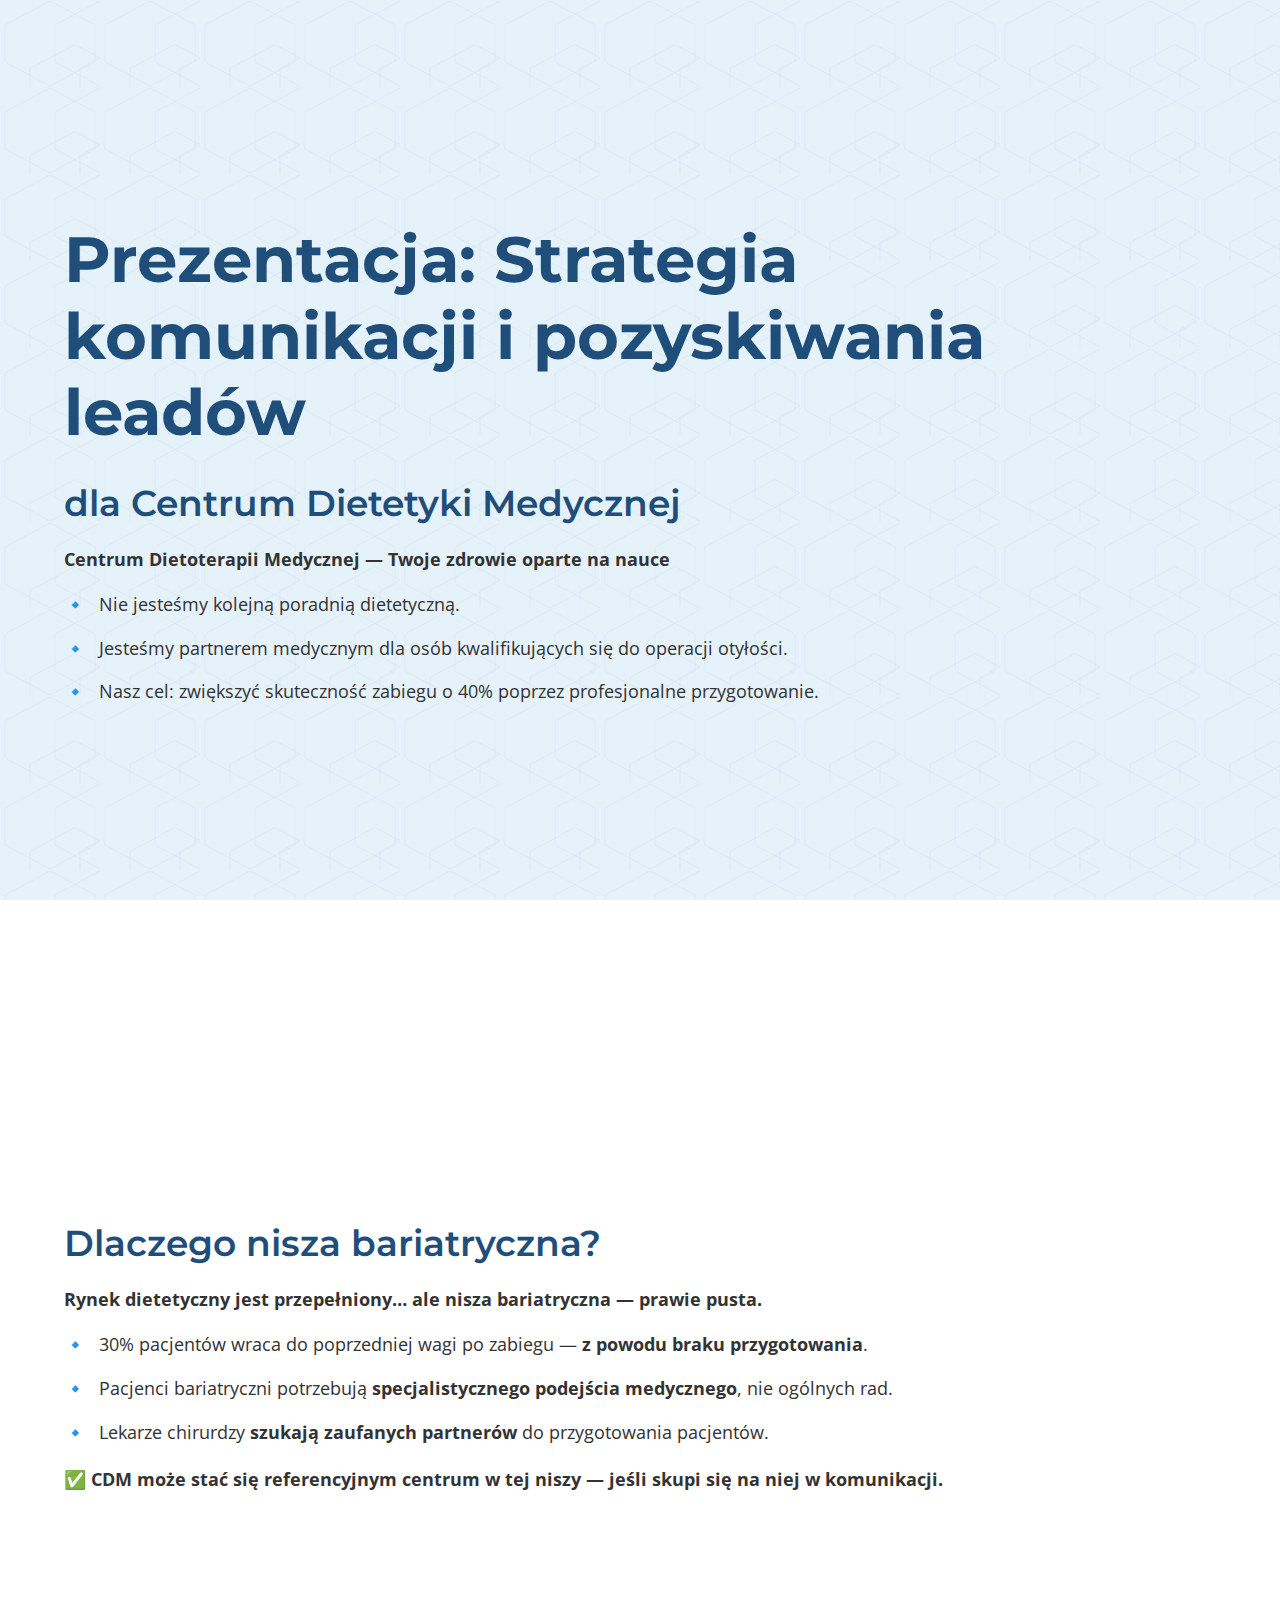
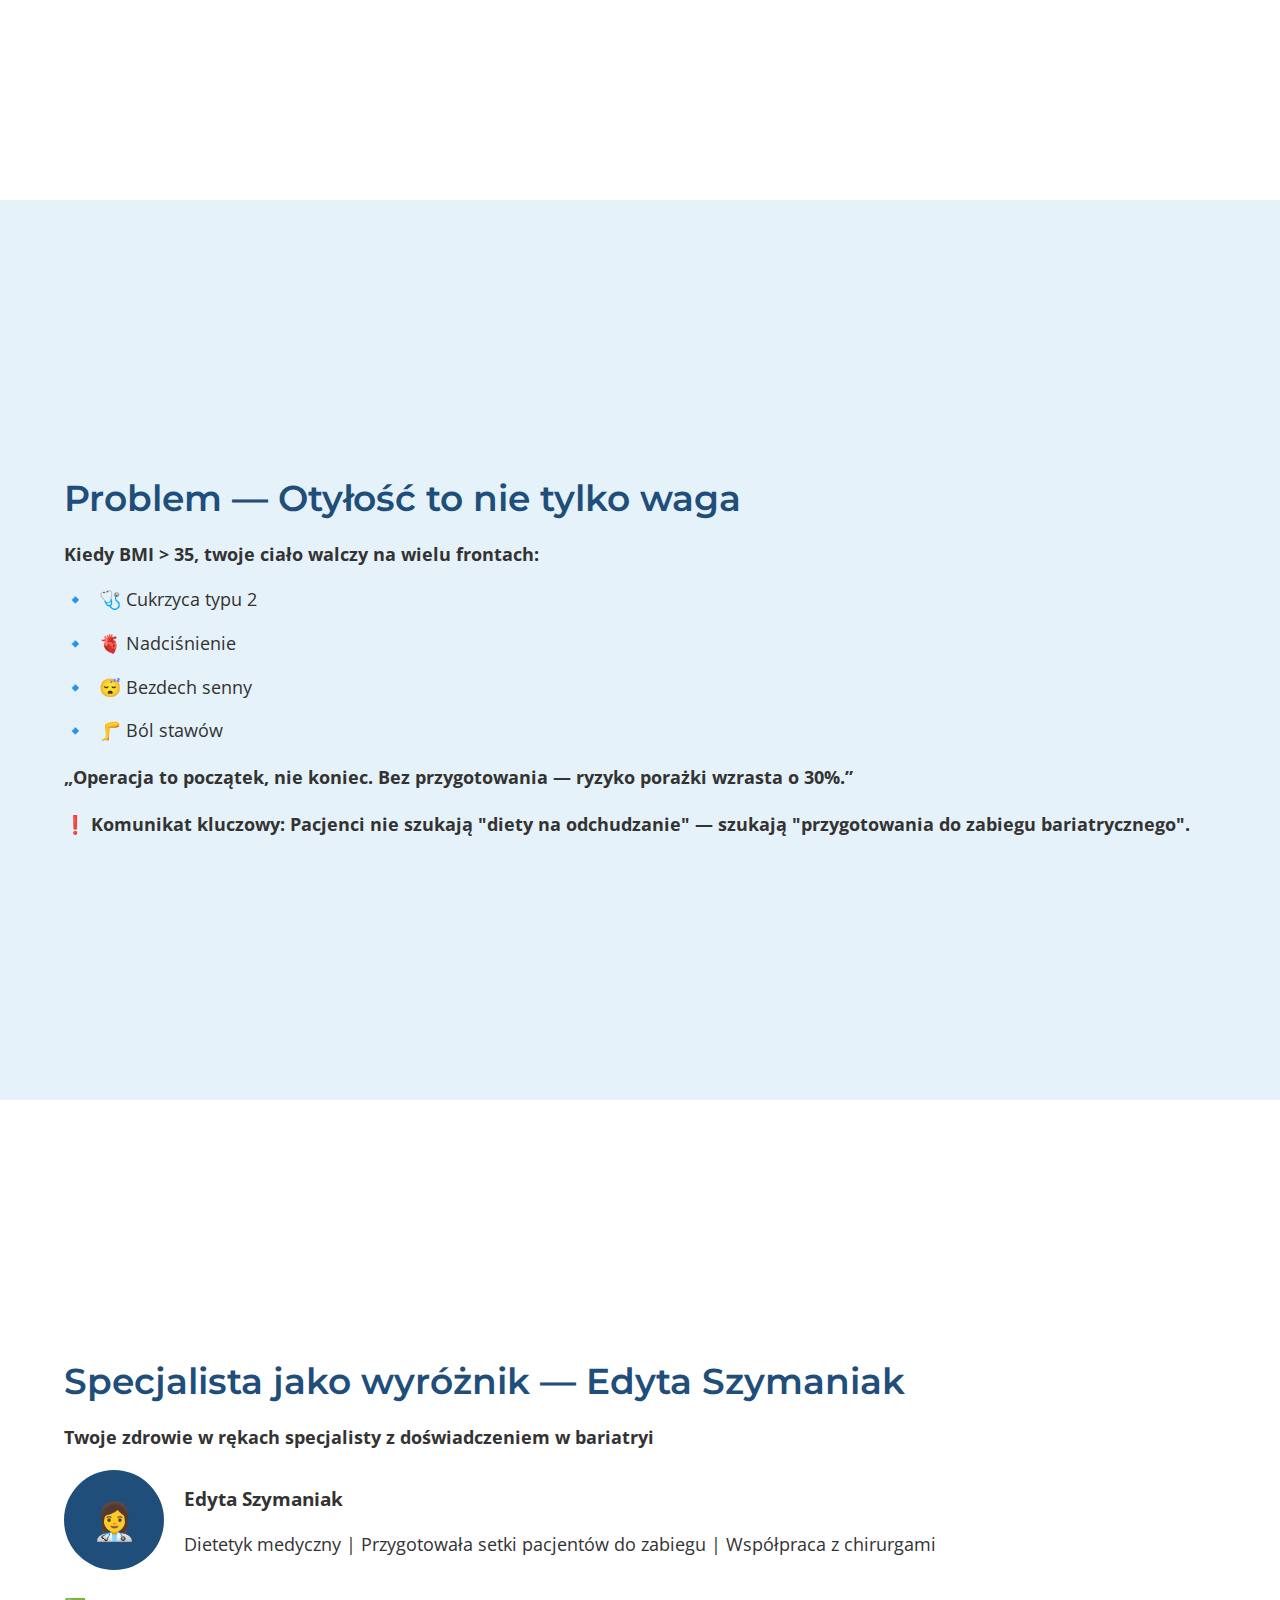
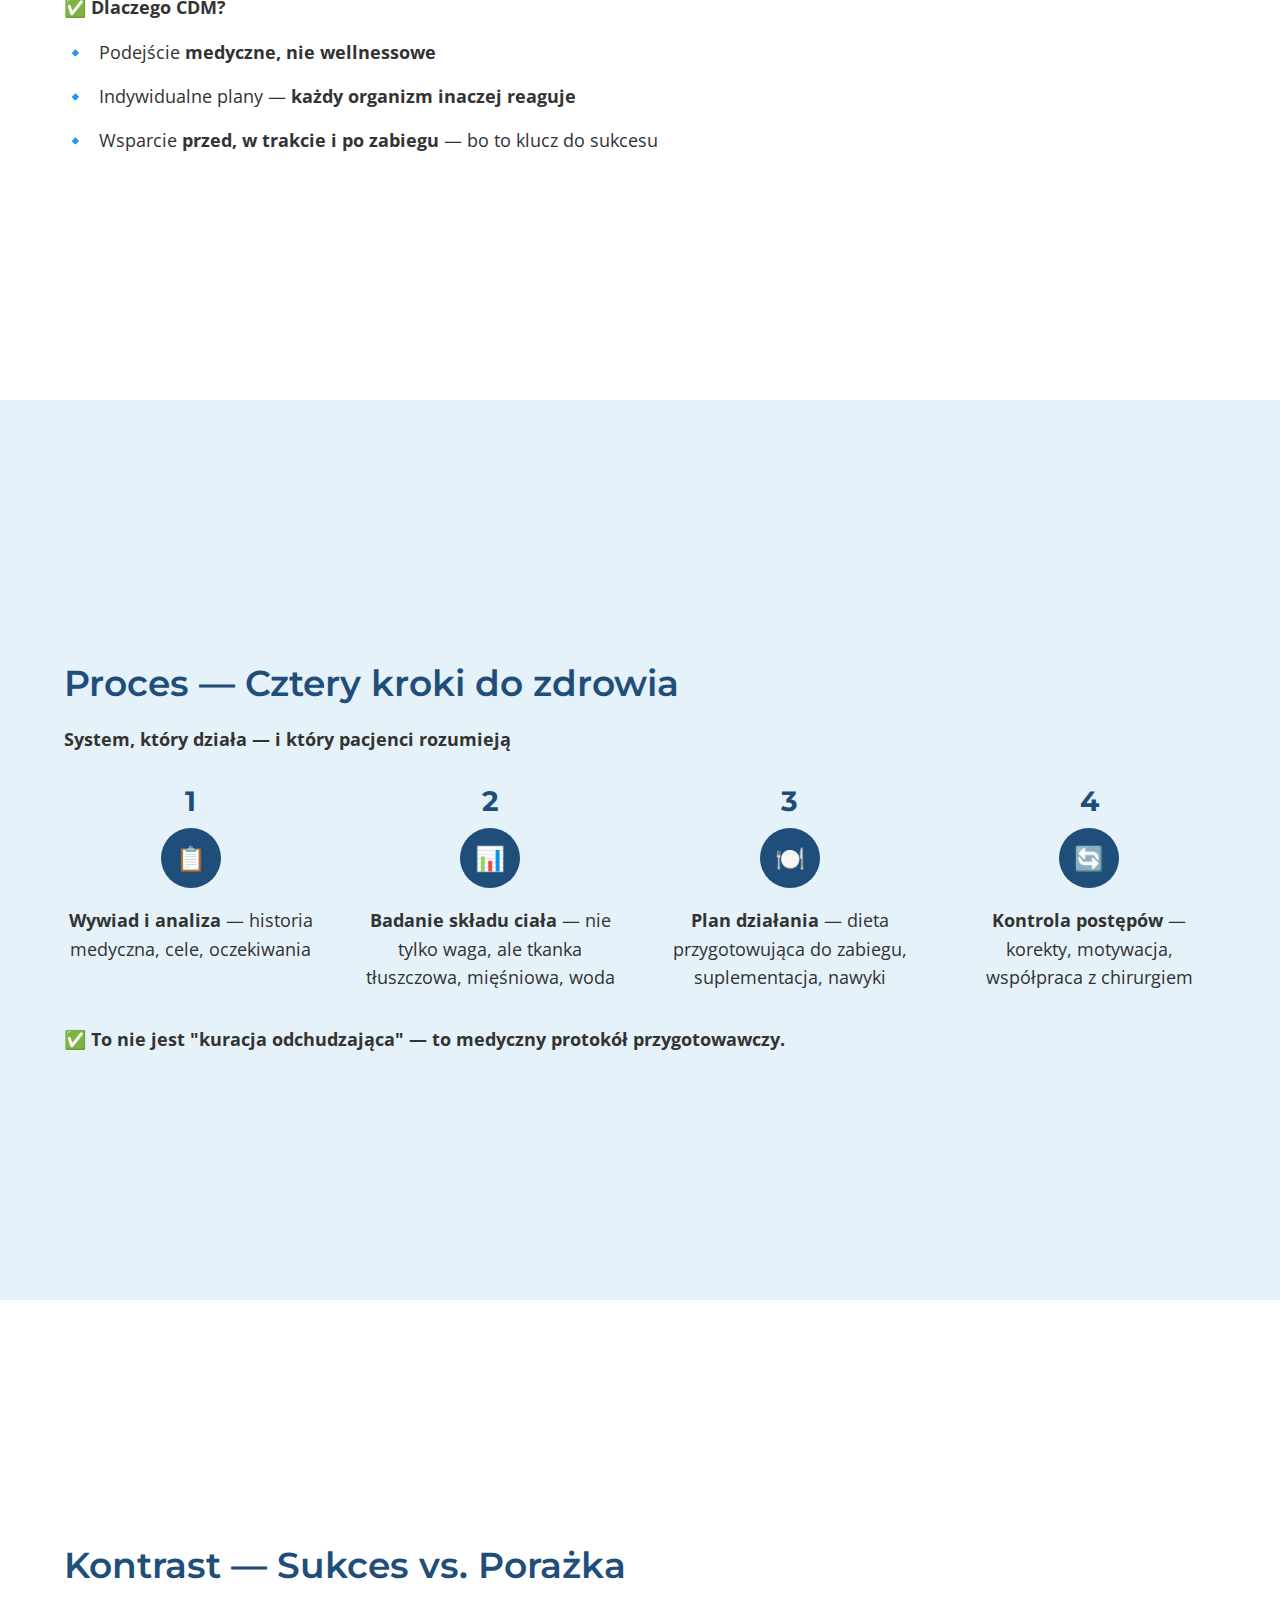
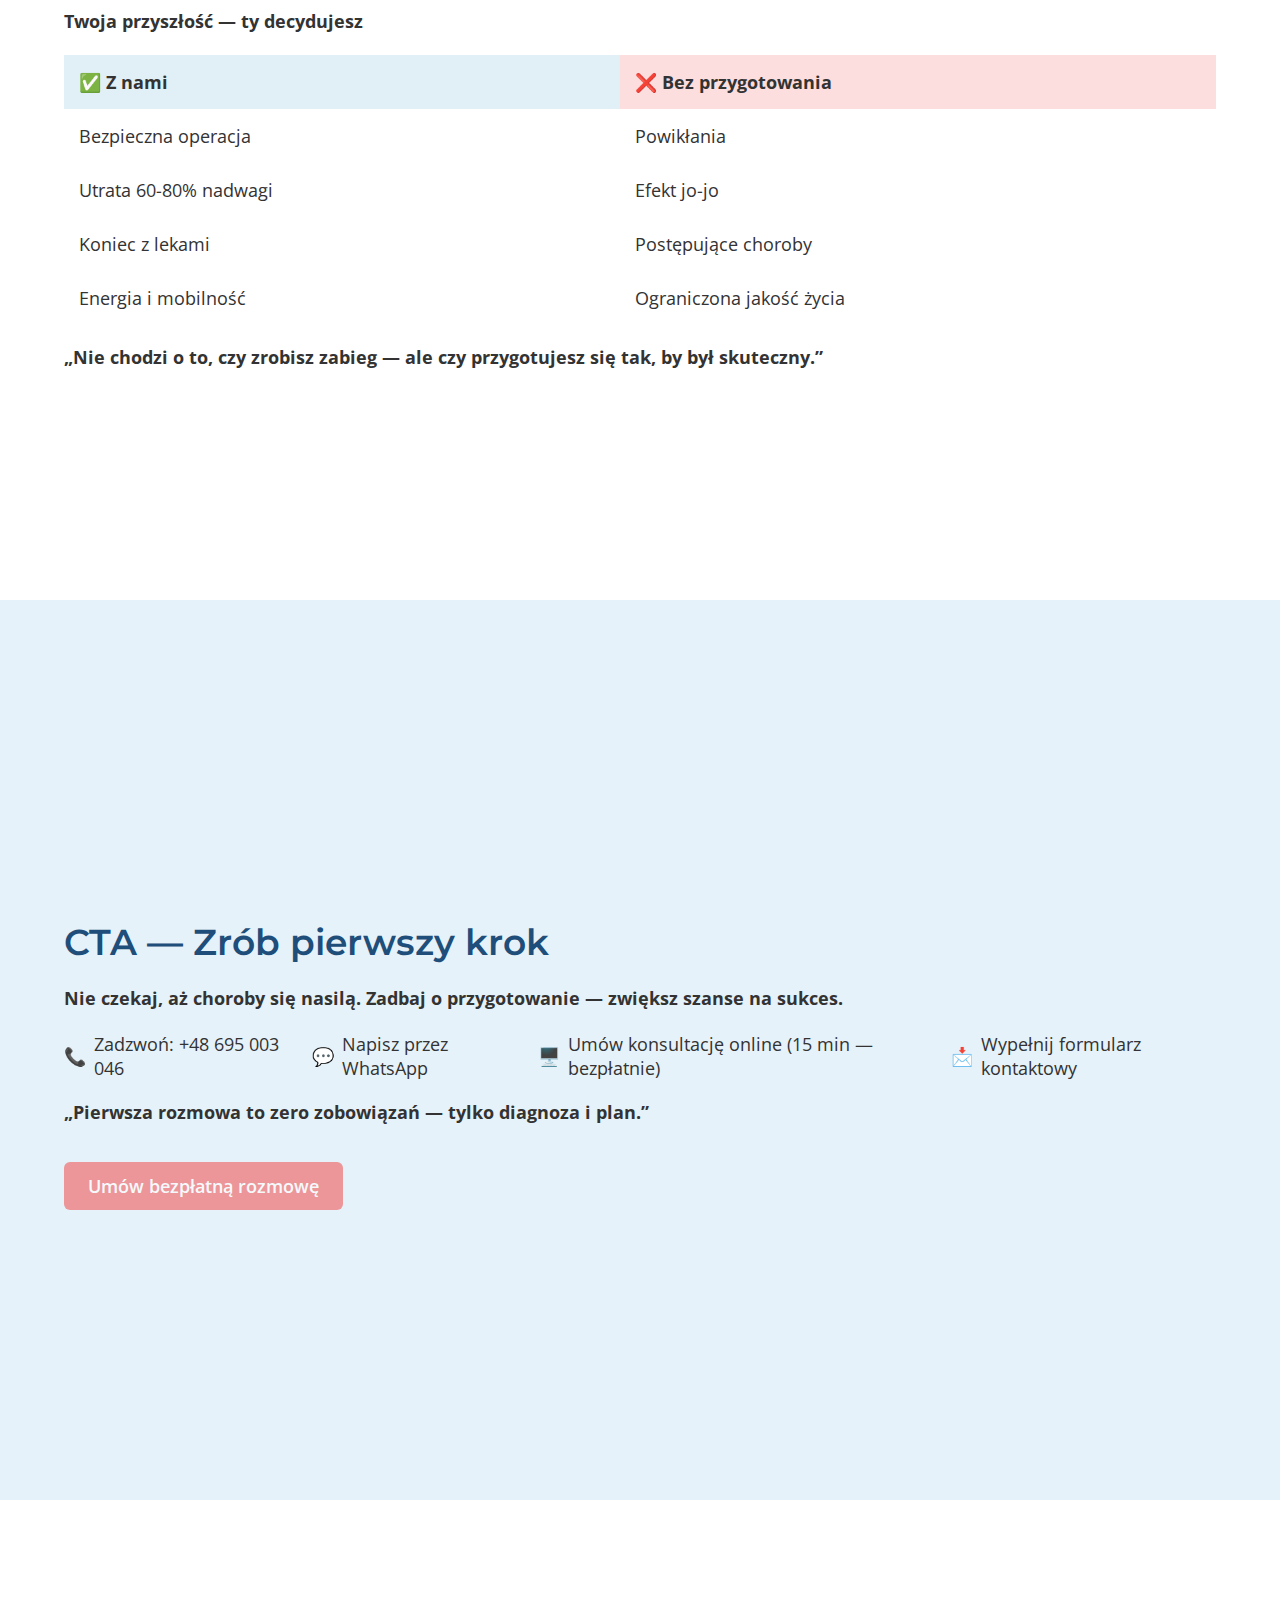
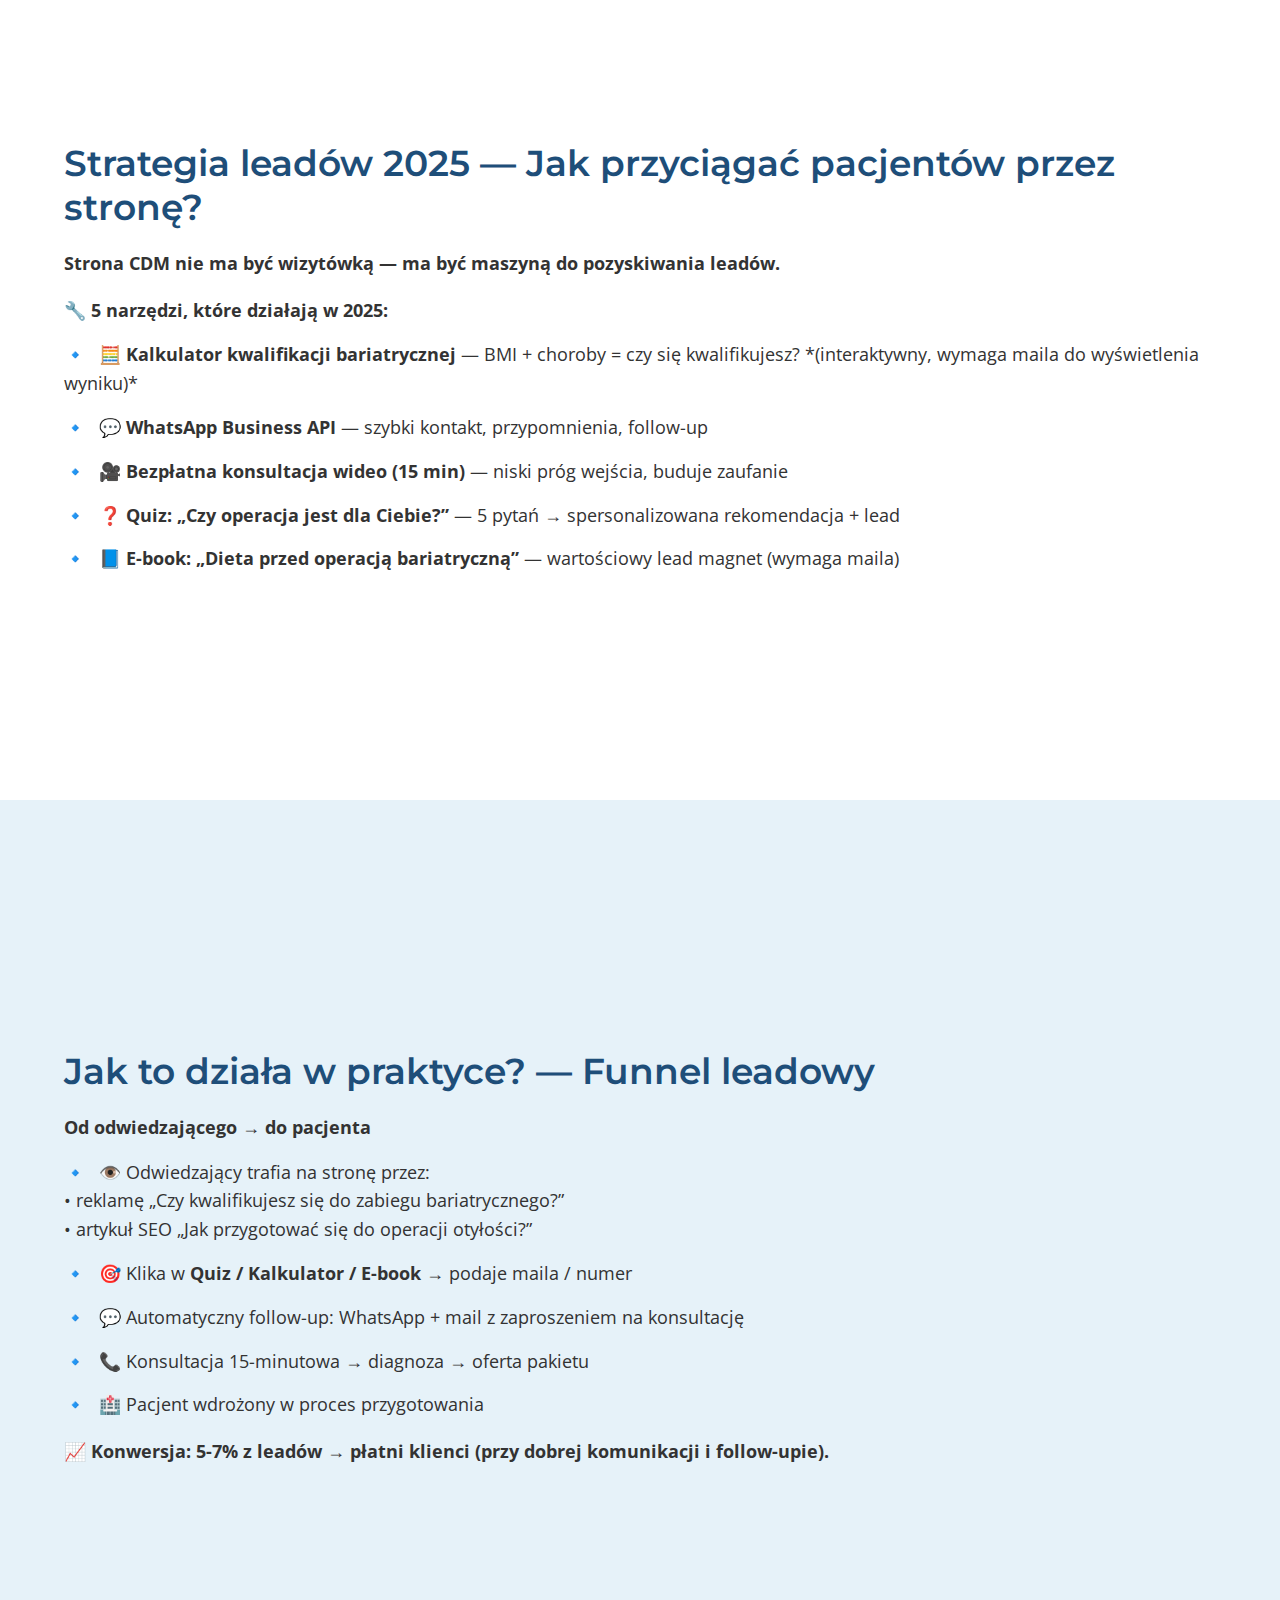
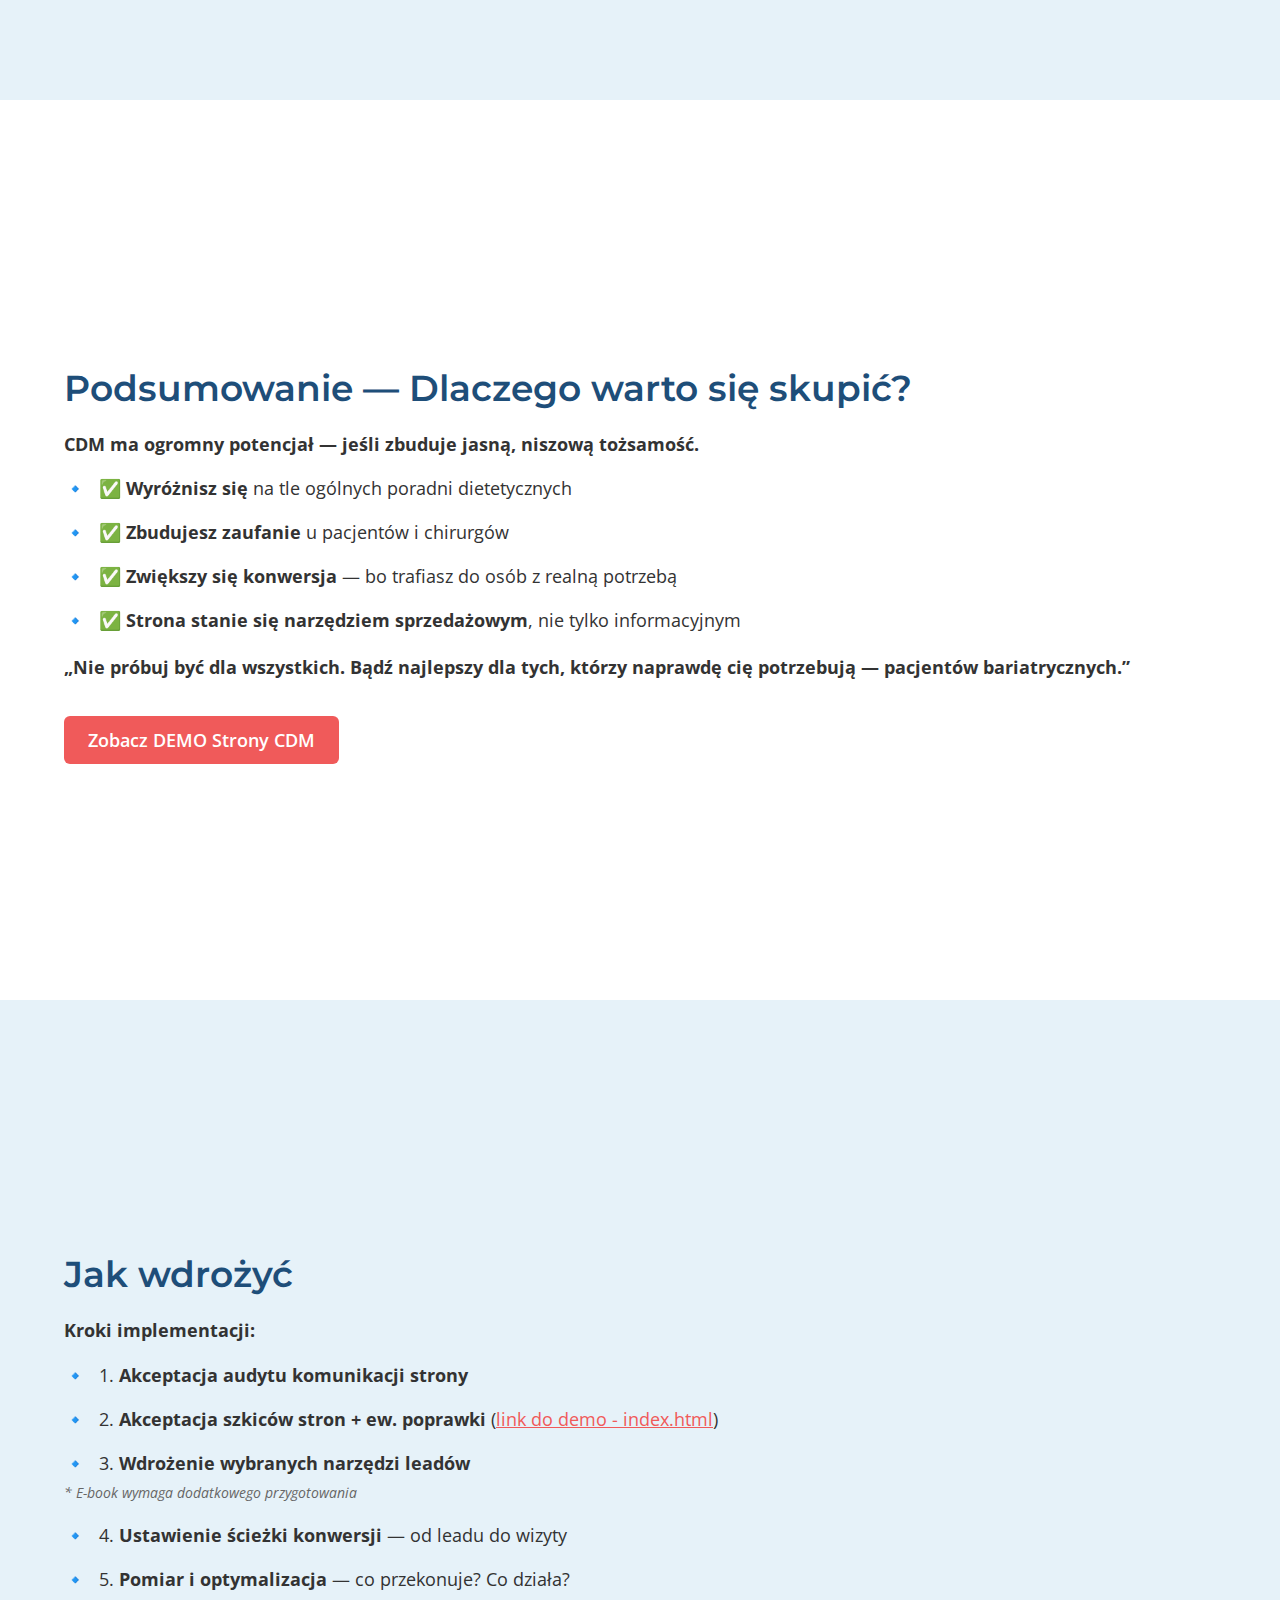
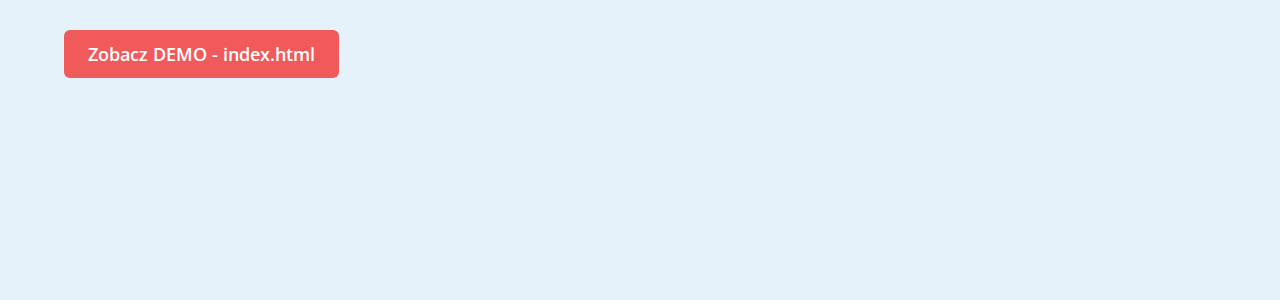
<file: cdm-prezentacja.html>
<!DOCTYPE html>
<html lang="pl">
<head>
    <meta charset="UTF-8">
    <meta name="viewport" content="width=device-width, initial-scale=1.0">
    <title>Prezentacja: Strategia komunikacji i pozyskiwania leadów</title>
    <link href="https://fonts.googleapis.com/css2?family=Montserrat:wght@400;500;600;700&family=Open+Sans:wght@300;400;500&display=swap" rel="stylesheet">
    <style>
        body {
            margin: 0;
            font-family: 'Open Sans', sans-serif;
            color: #333;
        }
        
        .slide {
            width: 100%;
            height: 100vh;
            display: flex;
            flex-direction: column;
            justify-content: center;
            align-items: center;
            position: relative;
            overflow: hidden;
        }

        /* Lighter gradient background for specified slides */
        .light-gradient-bg {
            background: linear-gradient(180deg, #1E4E79 0%, #6BA3C2 100%); /* Lightened end color */
        }

        .light-blue-bg {
            background-color: #E6F2F9; /* Light blue matching med_style.json */
        }

        .white-bg {
            background-color: #FFFFFF;
        }

        .content-container {
            max-width: 1200px;
            width: 90%;
            text-align: left;
            z-index: 2;
            position: relative;
        }

        h1 {
            font-family: 'Montserrat', sans-serif;
            font-weight: 700;
            font-size: 64px;
            color: #1E4E79;
            margin-bottom: 20px;
            line-height: 1.2;
        }

        h2 {
            font-family: 'Montserrat', sans-serif;
            font-weight: 600;
            font-size: 36px;
            color: #1E4E79;
            margin-bottom: 20px;
        }

        p, li {
            font-size: 18px;
            line-height: 1.6;
            margin-bottom: 15px;
        }

        ul {
            list-style-type: none;
            padding-left: 0;
        }

        li::before {
            content: "🔹 ";
            margin-right: 8px;
        }

        .icon-hexagon {
            position: absolute;
            opacity: 0.15;
            z-index: 1;
        }

        .btn-primary {
            background-color: #F05A5A;
            color: white;
            border-radius: 6px;
            padding: 12px 24px;
            font-weight: 600;
            font-size: 18px;
            transition: all 0.3s ease;
            text-decoration: none;
            display: inline-block;
            margin-top: 20px;
        }

        .btn-primary:hover {
            background-color: #D64545;
            transform: scale(1.02);
        }

        .btn-secondary {
            background-color: transparent;
            color: #1E4E79;
            border: 2px solid #1E4E79;
            border-radius: 6px;
            padding: 12px 24px;
            font-weight: 600;
            font-size: 18px;
            transition: all 0.3s ease;
            text-decoration: none;
            display: inline-block;
            margin-top: 20px;
        }

        .btn-secondary:hover {
            background-color: #F5F7FA;
        }
        
        .btn-disabled {
            opacity: 0.6;
            cursor: default;
            pointer-events: none;
        }
        
        .btn-disabled:hover {
            transform: none;
            box-shadow: 0 4px 8px rgba(30, 78, 121, 0.3);
        }

        /* Hero background for first slide */
        .hero-bg {
            position: absolute;
            top: 0;
            left: 0;
            right: 0;
            bottom: 0;
            overflow: hidden;
            z-index: 0;
        }

        .hexagon-pattern {
            position: absolute;
            top: 0;
            right: 0;
            width: 100%;
            height: 100vh;
            background-image: 
                url("data:image/svg+xml,%3Csvg width='100' height='87' viewBox='0 0 100 87' xmlns='http://www.w3.org/2000/svg'%3E%3Cdefs%3E%3Cpolygon id='hexagon' points='50,1 95,25 95,62 50,86 5,62 5,25' /%3E%3C/defs%3E%3Cg fill='none' stroke='%237BB4D9' stroke-opacity='0.1' stroke-width='1'%3E%3Cuse href='%23hexagon' x='0' y='0'/%3E%3Cuse href='%23hexagon' x='50' y='0'/%3E%3Cuse href='%23hexagon' x='25' y='43.5'/%3E%3Cuse href='%23hexagon' x='75' y='43.5'/%3E%3C/g%3E%3C/svg%3E");
            background-size: 100px 87px;
        }

        /* Mobile Responsive Rules for Presentation */

        /* Tablets (min-width: 601px and max-width: 1024px) */
        @media (min-width: 601px) and (max-width: 1024px) {
            /* Typography adjustments for tablets */
            h1 {
                font-size: 48px;
                line-height: 1.1;
            }
            
            h2 {
                font-size: 36px;
                margin-bottom: 25px;
            }
            
            h3 {
                font-size: 24px;
            }
            
            /* Content container adjustments */
            .content-container {
                width: 95%;
                padding: 0 20px;
            }
            
            /* Icon positioning adjustments */
            .icon-hexagon {
                width: 40px;
                height: 40px;
            }
            
            /* Process steps for tablets */
            .process-steps {
                flex-wrap: wrap;
                gap: 20px;
            }
            
            .step {
                flex-basis: 45%;
                margin-bottom: 20px;
            }
            
            /* Comparison table adjustments */
            .comparison-table td {
                padding: 12px;
                font-size: 16px;
            }
            
            /* Button adjustments */
            .btn-primary,
            .btn-secondary {
                font-size: 16px;
                padding: 14px 28px;
            }
        }

        /* Smartphones (max-width: 600px) */
        @media (max-width: 600px) {
            /* Slide adjustments for mobile */
            .slide {
                padding: 20px 0;
                min-height: 90vh;
            }
            
            /* Typography scaling for mobile */
            h1 {
                font-size: 32px;
                line-height: 1.1;
                margin-bottom: 15px;
            }
            
            h2 {
                font-size: 28px;
                margin-bottom: 20px;
                line-height: 1.2;
            }
            
            h3 {
                font-size: 20px;
                margin-bottom: 15px;
            }
            
            p {
                font-size: 15px;
                line-height: 1.5;
                margin-bottom: 15px;
            }
            
            ul {
                padding-left: 20px;
            }
            
            li {
                font-size: 15px;
                line-height: 1.5;
                margin-bottom: 10px;
            }
            
            /* Content container mobile */
            .content-container {
                width: 95%;
                padding: 0 15px;
                text-align: center;
            }
            
            /* Hide hexagon decorations on mobile for better performance */
            .icon-hexagon {
                display: none;
            }
            
            .hexagon-pattern {
                display: none;
            }
            
            /* Process steps mobile layout */
            .process-steps {
                flex-direction: column;
                gap: 25px;
            }
            
            .step {
                flex-basis: 100%;
            }
            
            .step-number {
                font-size: 24px;
            }
            
            .step-icon {
                width: 50px;
                height: 50px;
            }
            
            /* Comparison table mobile */
            .comparison-table {
                font-size: 14px;
            }
            
            .comparison-table td {
                padding: 10px 8px;
                font-size: 14px;
            }
            
            /* Success and failure columns mobile */
            .success-col,
            .failure-col {
                display: block;
                margin-bottom: 15px;
                border-radius: 8px;
                padding: 15px;
            }
            
            /* Button adjustments for mobile */
            .btn-primary,
            .btn-secondary {
                font-size: 16px;
                padding: 16px 24px;
                width: 100%;
                max-width: 280px;
                margin: 10px auto;
                display: block;
                text-align: center;
            }
            
            /* Links in mobile */
            a {
                word-break: break-word;
            }
            
            /* Contact info mobile (if present) */
            .contact-info {
                flex-direction: column;
                gap: 10px;
                text-align: center;
            }
            
            .contact-item {
                font-size: 16px;
                justify-content: center;
            }
            
            /* Specific mobile optimizations for content */
            strong {
                font-size: 15px;
            }
            
            /* Ensure proper spacing on mobile */
            .slide:first-child h1 {
                margin-top: 20px;
            }
            
            /* Improve readability on small screens */
            .slide {
                justify-content: flex-start;
                padding-top: 40px;
            }
            
            /* Override background for better mobile performance */
            .light-blue-bg {
                background-color: #E6F2F9;
                background-image: none;
            }
            
            .white-bg {
                background-color: #FFFFFF;
                background-image: none;
            }
        }

        /* Very small screens (max-width: 380px) */
        @media (max-width: 380px) {
            .slide {
                padding: 15px 0;
            }
            
            .content-container {
                width: 98%;
                padding: 0 10px;
            }
            
            h1 {
                font-size: 28px;
            }
            
            h2 {
                font-size: 24px;
            }
            
            h3 {
                font-size: 18px;
            }
            
            p, li {
                font-size: 14px;
            }
            
            .btn-primary,
            .btn-secondary {
                padding: 14px 20px;
                font-size: 15px;
            }
        }

        .comparison-table {
            width: 100%;
            border-collapse: collapse;
            margin-top: 20px;
        }

        .comparison-table td {
            padding: 15px;
            vertical-align: top;
            font-size: 18px;
        }

        .success-col {
            background-color: rgba(107, 182, 214, 0.2);
        }

        .failure-col {
            background-color: rgba(240, 90, 90, 0.2);
        }

        .process-steps {
            display: flex;
            justify-content: space-between;
            margin-top: 30px;
            width: 100%;
        }

        .step {
            flex-basis: 22%;
            text-align: center;
            position: relative;
        }

        .step-number {
            font-family: 'Montserrat', sans-serif;
            font-weight: 700;
            font-size: 28px;
            color: #1E4E79;
            margin-bottom: 10px;
        }

        .step-icon {
            width: 60px;
            height: 60px;
            background-color: #1E4E79;
            border-radius: 50%;
            display: flex;
            align-items: center;
            justify-content: center;
            margin: 0 auto 15px;
            color: white;
            font-size: 24px;
        }

        .contact-info {
            display: flex;
            gap: 20px;
            margin-top: 20px;
        }

        .contact-item {
            display: flex;
            align-items: center;
            font-size: 18px;
        }

        .contact-item span {
            margin-right: 8px;
        }

        .footer {
            position: absolute;
            bottom: 20px;
            width: 100%;
            text-align: center;
            font-size: 14px;
            color: #666;
        }
    </style>
</head>
<body>

<!-- Slide 1: Tytułowy — Misja i cel -->
<div class="slide light-blue-bg">
    <div class="hero-bg">
        <div class="hexagon-pattern"></div>
    </div>
    <div class="icon-hexagon" style="top: 20%; right: 10%;"></div>
    <div class="icon-hexagon" style="bottom: 15%; left: 15%;"></div>
    
    <div class="content-container">
        <h1>Prezentacja: Strategia komunikacji i pozyskiwania leadów</h1>
        <h2>dla Centrum Dietetyki Medycznej</h2>
        
        <p><strong>Centrum Dietoterapii Medycznej — Twoje zdrowie oparte na nauce</strong></p>
        
        <ul>
            <li>Nie jesteśmy kolejną poradnią dietetyczną.</li>
            <li>Jesteśmy partnerem medycznym dla osób kwalifikujących się do operacji otyłości.</li>
            <li>Nasz cel: zwiększyć skuteczność zabiegu o 40% poprzez profesjonalne przygotowanie.</li>
        </ul>
    </div>
</div>

<!-- Slide 2: Dlaczego nisza bariatryczna? -->
<div class="slide white-bg">
    <div class="icon-hexagon" style="top: 10%; left: 10%;"></div>
    <div class="icon-hexagon" style="bottom: 20%; right: 15%;"></div>
    
    <div class="content-container">
        <h2>Dlaczego nisza bariatryczna?</h2>
        <p><strong>Rynek dietetyczny jest przepełniony… ale nisza bariatryczna — prawie pusta.</strong></p>
        
        <ul>
            <li>30% pacjentów wraca do poprzedniej wagi po zabiegu — <strong>z powodu braku przygotowania</strong>.</li>
            <li>Pacjenci bariatryczni potrzebują <strong>specjalistycznego podejścia medycznego</strong>, nie ogólnych rad.</li>
            <li>Lekarze chirurdzy <strong>szukają zaufanych partnerów</strong> do przygotowania pacjentów.</li>
        </ul>
        
        <p><strong>✅ CDM może stać się referencyjnym centrum w tej niszy — jeśli skupi się na niej w komunikacji.</strong></p>
    </div>
</div>

<!-- Slide 3: Problem — Otyłość to nie tylko waga -->
<div class="slide light-blue-bg">
    <div class="icon-hexagon" style="top: 15%; right: 20%;"></div>
    <div class="icon-hexagon" style="bottom: 25%; left: 10%;"></div>
    
    <div class="content-container">
        <h2>Problem — Otyłość to nie tylko waga</h2>
        <p><strong>Kiedy BMI > 35, twoje ciało walczy na wielu frontach:</strong></p>
        
        <ul>
            <li>🩺 Cukrzyca typu 2</li>
            <li>🫀 Nadciśnienie</li>
            <li>😴 Bezdech senny</li>
            <li>🦵 Ból stawów</li>
        </ul>
        
        <p><strong>„Operacja to początek, nie koniec. Bez przygotowania — ryzyko porażki wzrasta o 30%.”</strong></p>
        
        <p><strong>❗ Komunikat kluczowy: Pacjenci nie szukają "diety na odchudzanie" — szukają "przygotowania do zabiegu bariatrycznego".</strong></p>
    </div>
</div>

<!-- Slide 4: Specjalista jako wyróżnik — Edyta Szymaniak -->
<div class="slide white-bg">
    <div class="icon-hexagon" style="top: 10%; left: 15%;"></div>
    <div class="icon-hexagon" style="bottom: 20%; right: 10%;"></div>
    
    <div class="content-container">
        <h2>Specjalista jako wyróżnik — Edyta Szymaniak</h2>
        <p><strong>Twoje zdrowie w rękach specjalisty z doświadczeniem w bariatryi</strong></p>
        
        <div style="display: flex; align-items: center; margin-bottom: 20px;">
            <div style="background-color: #1E4E79; color: white; width: 100px; height: 100px; border-radius: 50%; display: flex; align-items: center; justify-content: center; margin-right: 20px;">
                <span style="font-size: 36px;">👩‍⚕️</span>
            </div>
            <div>
                <h3>Edyta Szymaniak</h3>
                <p>Dietetyk medyczny | Przygotowała setki pacjentów do zabiegu | Współpraca z chirurgami</p>
            </div>
        </div>
        
        <p><strong>✅ Dlaczego CDM?</strong></p>
        <ul>
            <li>Podejście <strong>medyczne, nie wellnessowe</strong></li>
            <li>Indywidualne plany — <strong>każdy organizm inaczej reaguje</strong></li>
            <li>Wsparcie <strong>przed, w trakcie i po zabiegu</strong> — bo to klucz do sukcesu</li>
        </ul>
    </div>
</div>

<!-- Slide 5: Proces — Cztery kroki do zdrowia -->
<div class="slide light-blue-bg">
    <div class="icon-hexagon" style="top: 20%; right: 15%;"></div>
    <div class="icon-hexagon" style="bottom: 15%; left: 20%;"></div>
    
    <div class="content-container">
        <h2>Proces — Cztery kroki do zdrowia</h2>
        <p><strong>System, który działa — i który pacjenci rozumieją</strong></p>
        
        <div class="process-steps">
            <div class="step">
                <div class="step-number">1</div>
                <div class="step-icon">📋</div>
                <p><strong>Wywiad i analiza</strong> — historia medyczna, cele, oczekiwania</p>
            </div>
            <div class="step">
                <div class="step-number">2</div>
                <div class="step-icon">📊</div>
                <p><strong>Badanie składu ciała</strong> — nie tylko waga, ale tkanka tłuszczowa, mięśniowa, woda</p>
            </div>
            <div class="step">
                <div class="step-number">3</div>
                <div class="step-icon">🍽️</div>
                <p><strong>Plan działania</strong> — dieta przygotowująca do zabiegu, suplementacja, nawyki</p>
            </div>
            <div class="step">
                <div class="step-number">4</div>
                <div class="step-icon">🔄</div>
                <p><strong>Kontrola postępów</strong> — korekty, motywacja, współpraca z chirurgiem</p>
            </div>
        </div>
        
        <p><strong>✅ To nie jest "kuracja odchudzająca" — to medyczny protokół przygotowawczy.</strong></p>
    </div>
</div>

<!-- Slide 6: Kontrast — Sukces vs. Porażka -->
<div class="slide white-bg">
    <div class="icon-hexagon" style="top: 10%; left: 10%;"></div>
    <div class="icon-hexagon" style="bottom: 20%; right: 15%;"></div>
    
    <div class="content-container">
        <h2>Kontrast — Sukces vs. Porażka</h2>
        <p><strong>Twoja przyszłość — ty decydujesz</strong></p>
        
        <table class="comparison-table">
            <tr>
                <td class="success-col"><strong>✅ Z nami</strong></td>
                <td class="failure-col"><strong>❌ Bez przygotowania</strong></td>
            </tr>
            <tr>
                <td>Bezpieczna operacja</td>
                <td>Powikłania</td>
            </tr>
            <tr>
                <td>Utrata 60-80% nadwagi</td>
                <td>Efekt jo-jo</td>
            </tr>
            <tr>
                <td>Koniec z lekami</td>
                <td>Postępujące choroby</td>
            </tr>
            <tr>
                <td>Energia i mobilność</td>
                <td>Ograniczona jakość życia</td>
            </tr>
        </table>
        
        <p><strong>„Nie chodzi o to, czy zrobisz zabieg — ale czy przygotujesz się tak, by był skuteczny.”</strong></p>
    </div>
</div>

<!-- Slide 7: CTA — Zrób pierwszy krok -->
<div class="slide light-blue-bg">
    <div class="icon-hexagon" style="top: 15%; right: 10%;"></div>
    <div class="icon-hexagon" style="bottom: 25%; left: 15%;"></div>
    
    <div class="content-container">
        <h2>CTA — Zrób pierwszy krok</h2>
        <p><strong>Nie czekaj, aż choroby się nasilą. Zadbaj o przygotowanie — zwiększ szanse na sukces.</strong></p>
        
        <div class="contact-info">
            <div class="contact-item"><span>📞</span>Zadzwoń: +48 695 003 046</div>
            <div class="contact-item"><span>💬</span>Napisz przez WhatsApp</div>
            <div class="contact-item"><span>🖥️</span>Umów konsultację online (15 min — bezpłatnie)</div>
            <div class="contact-item"><span>📩</span>Wypełnij formularz kontaktowy</div>
        </div>
        
        <p><strong>„Pierwsza rozmowa to zero zobowiązań — tylko diagnoza i plan.”</strong></p>
        
        <span class="btn-primary btn-disabled">Umów bezpłatną rozmowę</span>
    </div>
</div>

<!-- Slide 8: Strategia leadów 2025 — Jak przyciągać pacjentów przez stronę? -->
<div class="slide white-bg">
    <div class="icon-hexagon" style="top: 10%; left: 5%;"></div>
    <div class="icon-hexagon" style="bottom: 15%; right: 10%;"></div>
    
    <div class="content-container">
        <h2>Strategia leadów 2025 — Jak przyciągać pacjentów przez stronę?</h2>
        <p><strong>Strona CDM nie ma być wizytówką — ma być maszyną do pozyskiwania leadów.</strong></p>
        
        <p><strong>🔧 5 narzędzi, które działają w 2025:</strong></p>
        
        <ul>
            <li><strong>🧮 Kalkulator kwalifikacji bariatrycznej</strong> — BMI + choroby = czy się kwalifikujesz? *(interaktywny, wymaga maila do wyświetlenia wyniku)*</li>
            <li><strong>💬 WhatsApp Business API</strong> — szybki kontakt, przypomnienia, follow-up</li>
            <li><strong>🎥 Bezpłatna konsultacja wideo (15 min)</strong> — niski próg wejścia, buduje zaufanie</li>
            <li><strong>❓ Quiz: „Czy operacja jest dla Ciebie?”</strong> — 5 pytań → spersonalizowana rekomendacja + lead</li>
            <li><strong>📘 E-book: „Dieta przed operacją bariatryczną”</strong> — wartościowy lead magnet (wymaga maila)</li>
        </ul>
    </div>
</div>

<!-- Slide 9: Jak to działa w praktyce? — Funnel leadowy -->
<div class="slide light-blue-bg">
    <div class="icon-hexagon" style="top: 20%; right: 15%;"></div>
    <div class="icon-hexagon" style="bottom: 20%; left: 10%;"></div>
    
    <div class="content-container">
        <h2>Jak to działa w praktyce? — Funnel leadowy</h2>
        <p><strong>Od odwiedzającego → do pacjenta</strong></p>
        
        <ul>
            <li>👁️ Odwiedzający trafia na stronę przez:<br>• reklamę „Czy kwalifikujesz się do zabiegu bariatrycznego?”<br>• artykuł SEO „Jak przygotować się do operacji otyłości?”</li>
            <li>🎯 Klika w <strong>Quiz / Kalkulator / E-book</strong> → podaje maila / numer</li>
            <li>💬 Automatyczny follow-up: WhatsApp + mail z zaproszeniem na konsultację</li>
            <li>📞 Konsultacja 15-minutowa → diagnoza → oferta pakietu</li>
            <li>🏥 Pacjent wdrożony w proces przygotowania</li>
        </ul>
        
        <p><strong>📈 Konwersja: 5-7% z leadów → płatni klienci (przy dobrej komunikacji i follow-upie).</strong></p>
    </div>
</div>

<!-- Slide 10: Podsumowanie — Dlaczego warto się skupić? -->
<div class="slide white-bg">
    <div class="icon-hexagon" style="top: 15%; right: 10%;"></div>
    <div class="icon-hexagon" style="bottom: 20%; left: 15%;"></div>
    
    <div class="content-container">
        <h2>Podsumowanie — Dlaczego warto się skupić?</h2>
        <p><strong>CDM ma ogromny potencjał — jeśli zbuduje jasną, niszową tożsamość.</strong></p>
        
        <ul>
            <li><strong>✅ Wyróżnisz się</strong> na tle ogólnych poradni dietetycznych</li>
            <li><strong>✅ Zbudujesz zaufanie</strong> u pacjentów i chirurgów</li>
            <li><strong>✅ Zwiększy się konwersja</strong> — bo trafiasz do osób z realną potrzebą</li>
            <li><strong>✅ Strona stanie się narzędziem sprzedażowym</strong>, nie tylko informacyjnym</li>
        </ul>
        
        <p><strong>„Nie próbuj być dla wszystkich. Bądź najlepszy dla tych, którzy naprawdę cię potrzebują — pacjentów bariatrycznych.”</strong></p>
        
        <a href="index.html" class="btn-primary">Zobacz DEMO Strony CDM</a>
    </div>
</div>

<!-- Slide 11: Jak wdrożyć -->
<div class="slide light-blue-bg">
    <div class="icon-hexagon" style="top: 10%; left: 15%;"></div>
    <div class="icon-hexagon" style="bottom: 25%; right: 10%;"></div>
    
    <div class="content-container">
        <h2>Jak wdrożyć</h2>
        <p><strong>Kroki implementacji:</strong></p>
        
        <ul>
            <li>1. <strong>Akceptacja audytu komunikacji strony</strong></li>
            <li>2. <strong>Akceptacja szkiców stron + ew. poprawki</strong> (<a href="index.html" style="color: #F05A5A; text-decoration: underline;">link do demo - index.html</a>)</li>
            <li>3. <strong>Wdrożenie wybranych narzędzi leadów</strong><br>
                <em style="font-size: 14px; color: #666;">* E-book wymaga dodatkowego przygotowania</em></li>
            <li>4. <strong>Ustawienie ścieżki konwersji</strong> — od leadu do wizyty</li>
            <li>5. <strong>Pomiar i optymalizacja</strong> — co przekonuje? Co działa?</li>
        </ul>
        
        <a href="index.html" class="btn-primary">Zobacz DEMO - index.html</a>
    </div>
</div>

</body>
</html>
</file>
